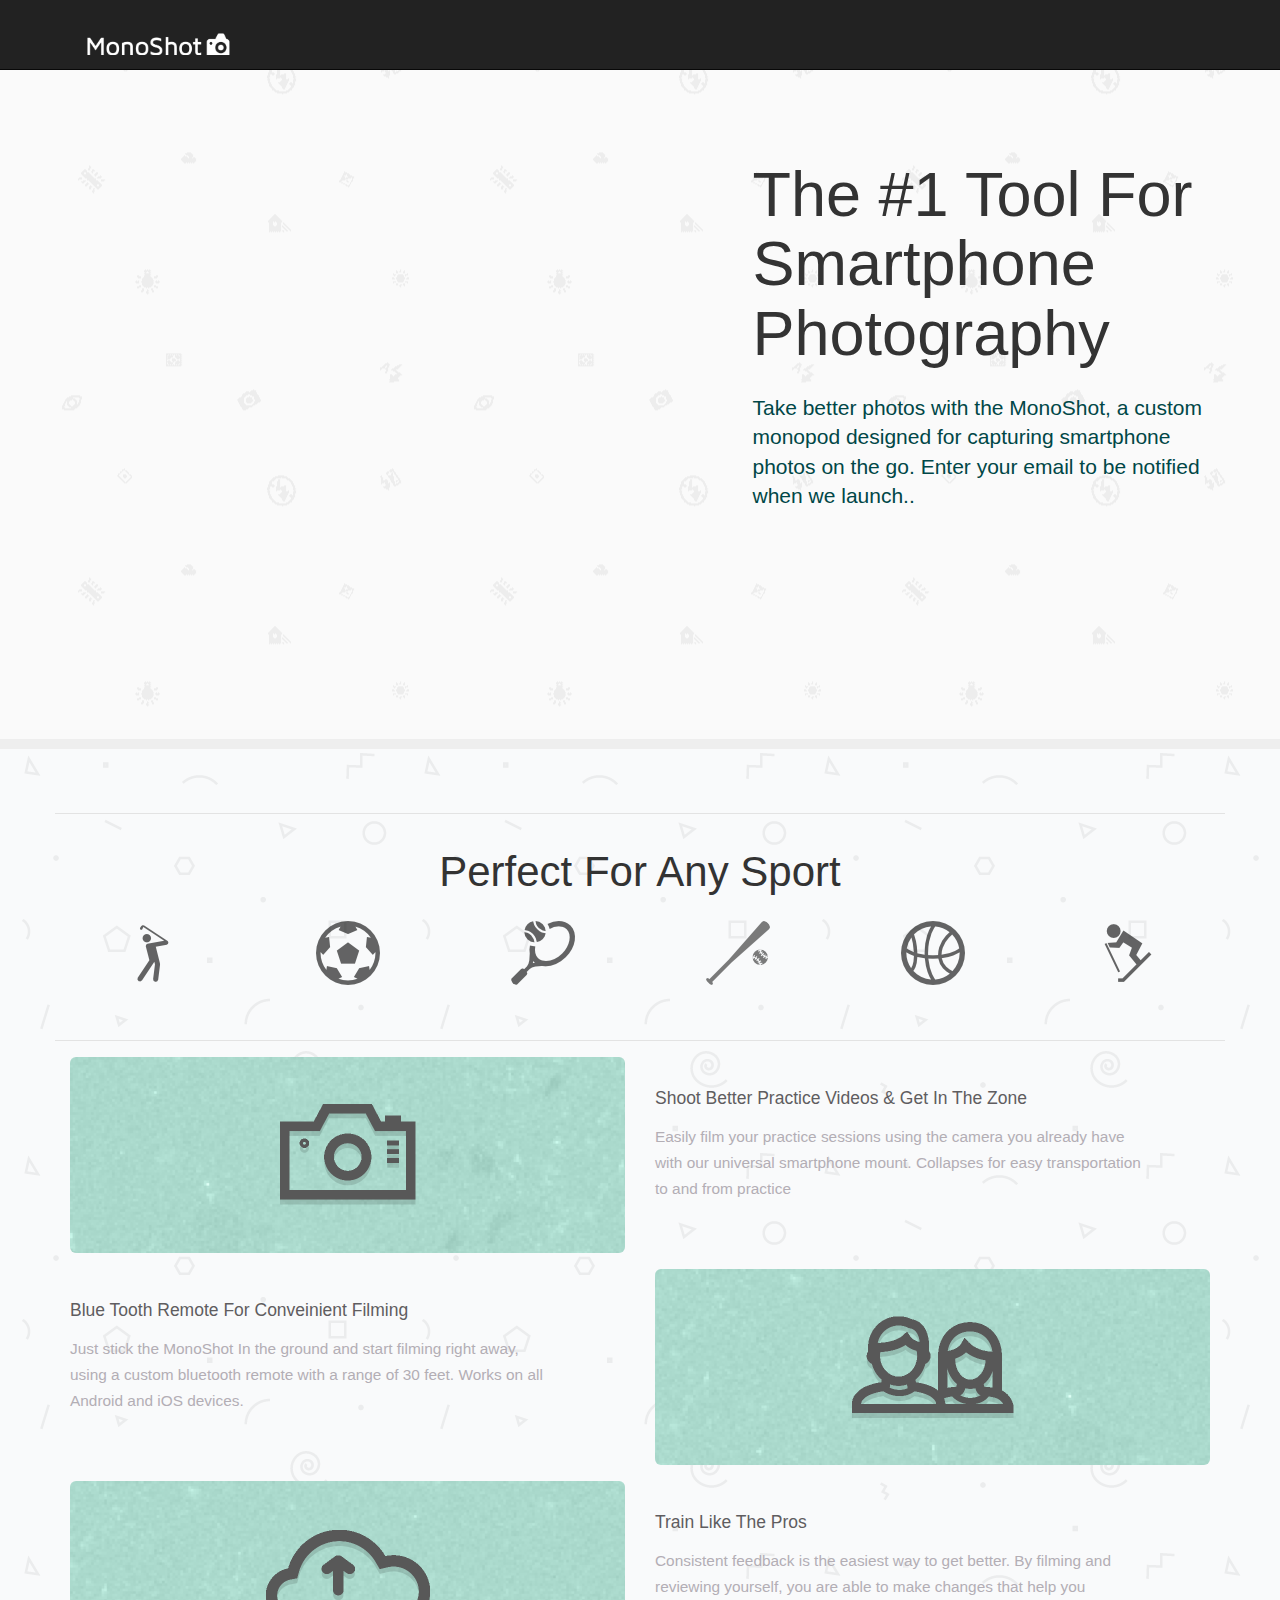
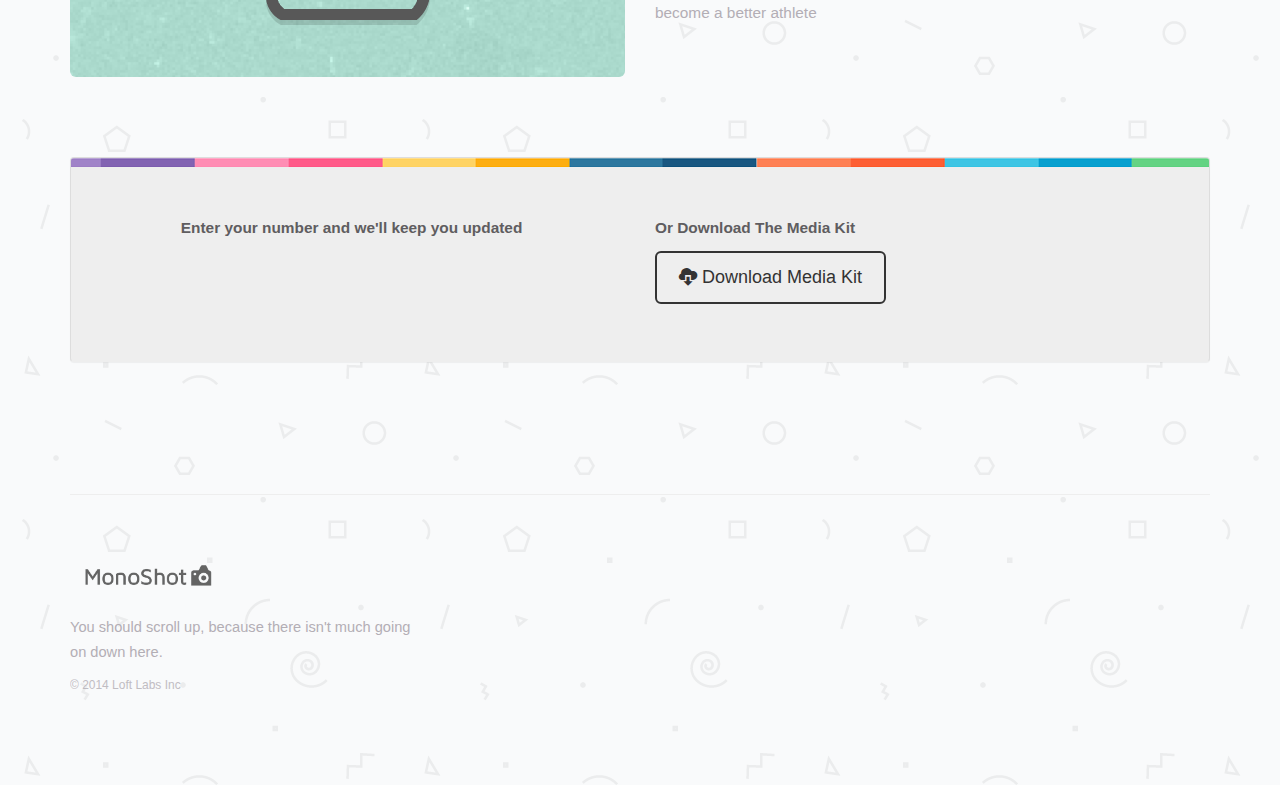
<file: index.html>
<!DOCTYPE html>
<html lang="en">

<head>

    <meta charset="utf-8">
    <meta http-equiv="X-UA-Compatible" content="IE=edge">
    <meta name="viewport" content="width=device-width, initial-scale=1">
    <meta name="description" content="">
    <meta name="author" content="">
    <title>MonoShot</title>

    <!-- Bootstrap Core CSS -->
    <link href="css/bootstrap.css" rel="stylesheet">
    <link href="css/my-styles.css" rel="stylesheet">

    <!-- Custom CSS -->
    <!-- HTML5 Shim and Respond.js IE8 support of HTML5 elements and media queries -->
    <!-- WARNING: Respond.js doesn't work if you view the page via file:// -->
    <!--[if lt IE 9]>
        <script src="https://oss.maxcdn.com/libs/html5shiv/3.7.0/html5shiv.js"></script>
        <script src="https://oss.maxcdn.com/libs/respond.js/1.4.2/respond.min.js"></script>
    <![endif]-->
    <script src="//load.sumome.com/" data-sumo-site-id="7f6c3c4d53e72fcb5a50ec47c575f414ef1ee17c2936c58bbafdb535920c922c" async></script>

</head>

<body>

    <!-- Navigation -->
      <div class="navbar navbar-inverse navbar-static-top">
      <div class="container">
        <a class="main-logo pull-left" href="">MonoShot</a>
        <p class="navbar-text pull-right hidden-xs"></p>
      </div>
    </div>
    <!-- Navigation -->

    <!-- Page Content -->
  <div class="jumbotron">
    <div class="container">
         <div class="row">
         
          <div class="col-md-7">
            <div class="embed-responsive embed-responsive-4by3">
              <iframe src="//fast.wistia.net/embed/iframe/x7xniprrt8" allowtransparency="true" frameborder="0" scrolling="no" class="wistia_embed" name="wistia_embed" allowfullscreen mozallowfullscreen webkitallowfullscreen oallowfullscreen msallowfullscreen width="640" height="389"></iframe>
            </div>
          </div>

          <div class="col-md-5">
              <h1>The #1 Tool For Smartphone Photography</h1>
              <p class="lead"> Take better photos with the MonoShot, a custom monopod designed for capturing smartphone photos on the go. Enter your email to be notified when we launch.. </p>
             
                <div class="form-group">
                
                	<style>
                	.moonray-form {
                	width:100%;
                	max-width:400px;
                	</style>
                	
                    <!-- ONTRAFORM -->  
                    
    			<script type="text/javascript" src="//forms.ontraport.com/v2.4/include/formEditor/genbootstrap.php?method=script&uid=p2c21836f26&version=1"></script>
                    
                    <!-- END ONTRAFORM -->                  

                  </div>
   
               </div>
               </div> 

              
          </div>
        </div>
     
  


    <div class="container">
      <div class="row ft callout hidden-xs">
        <div class="col-md-12">
        <h1 id="Tagline"> Perfect For Any Sport</h1>
        </div>
        <div class="row ft " id="sporticons">

         <div class="col-sm-2 " >
           <img src="img/golf22.png" 
            class="img-rounded">
          </div>
            <div class="col-sm-2 " >
             <img src="img/soccer44.png" 
             class="img-rounded">
           </div>
           <div class="col-sm-2 " >
           <img src="img/tennis18.png" 
           class="img-rounded">
            </div>
           <div class="col-sm-2 " >
           <img src="img/baseball3.png" 
           class="img-rounded">
         </div>
         <div class="col-sm-2 " >
           <img src="img/basketball35.png" 
           class="img-rounded">
         </div>
         <div class="col-sm-2 " >
           <img src="img/ski4.png" 
           class="img-rounded">
         </div>
        </div>
      </div>
    </div>
    <!--SPORT ICONS-->


    <!-- PICTURES -->

     <div class="container">
      <div class="row ft">
        <div class="col-sm-6 hidden-xs">
          <div class="ft-icon camera img-rounded"></div>
        </div>
        <div class="col-sm-6 ft-copy">
          <h2>Shoot Better Practice Videos &amp; Get In The Zone</h2>
          <p>
            Easily film your practice sessions using the camera you already have with our universal smartphone mount. Collapses for easy transportation to and from practice
          </p>
        </div>
      </div>

      <div class="row ft">
        <div class="col-sm-6 ft-copy">
          <h2>Blue Tooth Remote For Conveinient Filming</h2>
          <p>
            Just stick the MonoShot In the ground and start filming right away, using a custom bluetooth remote with a range of 30 feet. Works on all Android and iOS devices.
          </p>
        </div>
        <div class="col-sm-6 hidden-xs">
          <div class="ft-icon friends img-rounded"></div>
        </div>
      </div>

      <div class="row ft">
        <div class="col-sm-6 hidden-xs">
          <div class="ft-icon cloud img-rounded"></div>
        </div>
        <div class="col-sm-6 ft-copy">
          <h2>Train Like The Pros</h2>
          <p>
            Consistent feedback is the easiest way to get better. By filming and reviewing yourself, you are able to make changes that help you become a better athlete
          </p>
        </div>
      </div>

<!-- /.container -->
<div class="panel panel-default hidden-xs">
    <div class="row panel-body">
        <div class="col-sm-5 col-sm-offset-1">

            <p><strong>Enter your number and we'll keep you updated </strong>
            </p>

            <!-- ONTRAFORM -->
            <script type="text/javascript" src="//forms.ontraport.com/v2.4/include/formEditor/genbootstrap.php?method=script&uid=p2c21836f31&version=1"></script>


            <!-- ONTRAFORM -->


        </div>
        <div class="col-sm-5">
            <p><strong>Or Download The Media Kit</strong>
            </p>
            <a class="btn btn-default btn-lg" href="https://www.dropbox.com/sh/ahd8mufnxtjyezd/AADN8HoK_woLYtgNGHPUgSqJa?dl=1">
                <span class="glyphicon glyphicon-cloud-download"></span> Download Media Kit
            </a>
        </div>
    </div>
</div> <!-- End panel -->
      <hr>
           <!-- Footer -->
      <footer class="main-footer">
        <div class="row">
          <div class="col-sm-4">
            <img class="th-logo" src="img/logo-footer.png" alt="logo">
            <p>
              You should scroll up, because there isn't much going on down here.
            </p>
            <p class="copyright">&copy; 2014 Loft Labs Inc</p>
          </div>
          <!--
          <div class="col-sm-2 col-sm-offset-1 col-md-offset-2">
            <ul class="link-list">
              <li class="heading"><a href="#">Shoot Lower Scores &rarr;</a></li>
              <li><a href="#">About</a></li>
              <li><a href="#">Privacy Policy</a></li>
              <li><a href="#">Terms &amp; Conditions</a></li>
            </ul>            
          </div>
          <div class="col-sm-2">
            <ul class="link-list">
              <li class="heading"><a href="#">Get Some Content &rarr;</a></li>
              <li><a href="#">Short Game</a></li>
              <li><a href="#">Habits To Break</a></li>
              <li><a href="#">Keys To Effective Practice</a></li>
              <li><a href="#">MonoShot For Golf</a></li>
            </ul>
          </div>
          <div class="col-sm-2">
            <ul class="link-list">
              <li class="heading"><a href="#">Get in touch &rarr;</a></li>
              <li><a href="mailto:hi@teamtreehouse.com">info@monoshot.co</a></li>
              <li>12069155464</li>
            </ul>
          </div>
        </div> -->
        
          </div>
      </footer><!-- End footer -->

    <!-- jQuery Version 1.11.1 -->
    <script src="js/jquery.js"></script>

    <!-- Bootstrap Core JavaScript -->
    <script src="js/bootstrap.min.js"></script>
    
    <!-- Google Analytics -->

    </div>
</body>

</html>
</file>
<file: css/my-styles.css>
/* Typography
================================= */


body {
    padding-top: 0px;
    background-image: url("congruent_pentagon.png") ;
 }

@font-face {
	font-family: 'icomoon';
	src:url('../fonts/icomoon.eot');
	src:url('../fonts/icomoon.eot?#iefix') format('embedded-opentype'),
		url('../fonts/icomoon.woff') format('woff'),
		url('../fonts/icomoon.ttf') format('truetype'),
		url('../fonts/icomoon.svg#icomoon') format('svg');
	font-weight: normal;
	font-style: normal;
}

img {
	margin-left:auto;
	margin-right:auto;
	opacity: 0.6;
}


h1 {
	font-weight: 200;
	margin-bottom: 25px;
	margin-top: 0px;
	font-size: 3em;

}
h2, h3 {
	font-size: 1.25em;
	color: #5f5d60;
	margin-bottom: 16px;
	margin-top: 0;
}
p {
	color: #b3aeb5;
	line-height: 1.7;
	font-size: 1.1em;
	font-weight: 200;
}
strong {
	color: #5f5d60;
}

.navbar {
	max-height: 70px;
	}

.navbar-text {
	font-weight: bold;
	margin-right: 0;
}
.lead {
	color: #004747;
	margin-bottom: 70px;
}
.lead:nth-of-type(2) {
	font-size: initial;
	margin-bottom: 20px;
}
.main-footer {
	font-size: .95em;
}
.link-list {
	list-style-type: none;
	line-height: 1.8;
	margin: 0;
	padding: 0;
}
.copyright {
	opacity: .8;
	font-size: .9em;
}

/* Links
================================= */

.main-footer a {
	color: #004747;
}
.link-list .heading {
	font-weight: bold;
	margin-bottom: 10px;
}

/* Form
================================= */

.form-group {
	padding-bottom: 10px;
}

/* Form
================================= */


/* Layout
================================= */

hr {
	margin-bottom: 25px;
}
.ft {
	margin-bottom: 72px;
}
.ft-copy {
	padding-top: 32px;
}
.ft-copy p,
.copy-offset { 
	width: 88%;
}
.panel {
	background-image:  url('../img/form-panel-bg.png');
	background-repeat: repeat-x;
	background-color: #eee;
	border-bottom: solid 1px #eee;
	padding: 42px 0;
	margin: 80px 0 132px 0;
}
.callout {
	padding: 35px 0;
	margin-top: 64px;
	text-align: center;
	border: 1px solid #e3e3e3;
	border-right: none;
	border-left: none;
}
.callout .glyphicon {
	margin-left: 10px;
}
.teacher-desc strong {
	display: block;
}
.th-copy {
	padding-top: 30px;
}
.main-footer {
	margin: 75px 0 80px 0;
}

/* Form
================================= */

.phone-txt {
	padding: 24px 12px;
	width: 90%;

}
.btn-submit {
	color: inherit;
	font-size: 1.6em;
	background: transparent;
	position: absolute;
	right: 55px;
	bottom: 3px;
}


/* Buttons
================================= */

.btn-default {
	border-width: 2px;
	border-color: inherit;
	margin-right: 10px;
	padding: 12px 22px;
	background-color: transparent;
}
.btn-default:hover {
	background-color: #fff;
	color: #4B8A08;
	border-color: #fff;
}
.btn:active {
	box-shadow: none;
}
.panel .btn-default:hover {
	background-color: #fff;
	color: #4B8A08;
	border-color: #ccc;
}
.btn-success {
	box-shadow: 0 3px 0 #23812f;
	text-shadow: 0 1px 1px rgba(0,0,0,.3);
	font-size: 1.5em;
	width: 330px;
	padding: 15px 0;
}

#CTA {
	border-width: 2px;
	border-color: inherit;
	margin-right: 10px;
	padding: 12px 22px;
	background-color: #00ff00;
	font-weight: bold;

}

#sporticons {
	margin:60px 0 20px 0;

}


/* Jumbotron
================================= */

.jumbotron {
	background-image: url('../img/photography.png');
	background-position:  100% 100%;
	padding: 140px 0px 90px 0px;
	margin:auto;
	
	border-bottom: 10px solid #eee;
}
.device {
	width: 345px;
	height: 589px;
	background: url('../img/device-hero.png') no-repeat;
}


/* Logos & Icons
================================= */

.main-logo {
	width: 175px;
	height: 40px;
	margin-top:15px;
	margin-bottom:15px;
	text-indent: 100%;
	white-space: nowrap;
	overflow: hidden;
	background: url('/img/main-logo.png') no-repeat;
	background-size: 100%;
}
.ft-icon {
	width: 100%;
	height: 196px;
	position: center;
	background: #8c73b0 url('../img/green_background.png') repeat;
	background-size: 140%;
}
.ft-icon.friends {
	background-position: -500px 0px;
}
.ft-icon.cloud {
	background-position: 260px 0px;
}
.ft-icon:before {
	content: "";
	display: block;
	position: absolute;
	width: 164px;
	height: 102px;
  	top: 0;
  	right: 0;
  	bottom: 0;
  	left: 0;
	margin: auto;
	background: url('../img/feature-icons.png') no-repeat;
	background-size: 100%;
}
.friends:before {
	background-position: 0 -105px;
}
.cloud:before {
	background-position: 0 -210px;
}
[data-icon]:before {
	font-family: 'icomoon';
	content: attr(data-icon);
	speak: none;
	font-weight: normal;
	font-variant: normal;
	text-transform: none;
	line-height: 1;
	margin-right: 8px;
	-webkit-font-smoothing: antialiased;
	-moz-osx-font-smoothing: grayscale;
}
.th-logo {
	width: 155px;
	margin: -.75em 0 .95em 0;
}


/* Media Queries
================================= */

@media (max-width: 991px) {
	.jumbotron {
		padding-top: 30px;
		padding-bottom: 20px;
		background-position: 10% 10%;
	}
	.ft-copy {
		padding-top: 12px;
	}
	.ft-copy p {
		width: auto;
	}
	.device {
		margin-top: 28px;
	}
}
@media (max-width: 767px) {
	.navbar {
		min-height: 60px;
	}
	
		
	}
	.jumbotron {
		padding-top: 90px;
		margin-bottom: 32px;
	}
	.lead {
		margin-bottom: 40px;
	}
	.ft {
		margin-bottom: 16px;
	}
	hr {
		margin-bottom: 40px;
	}
	.btn-success {
		width: 85%;
		font-size: initial;
	}
	.callout, 
	.link-list {
		margin-top: 32px;
	}
	.main-footer {
		margin-top: 64px;
	}
	.link-list {
		float: left;
		margin-right: 32px;
	}
}
</file>
